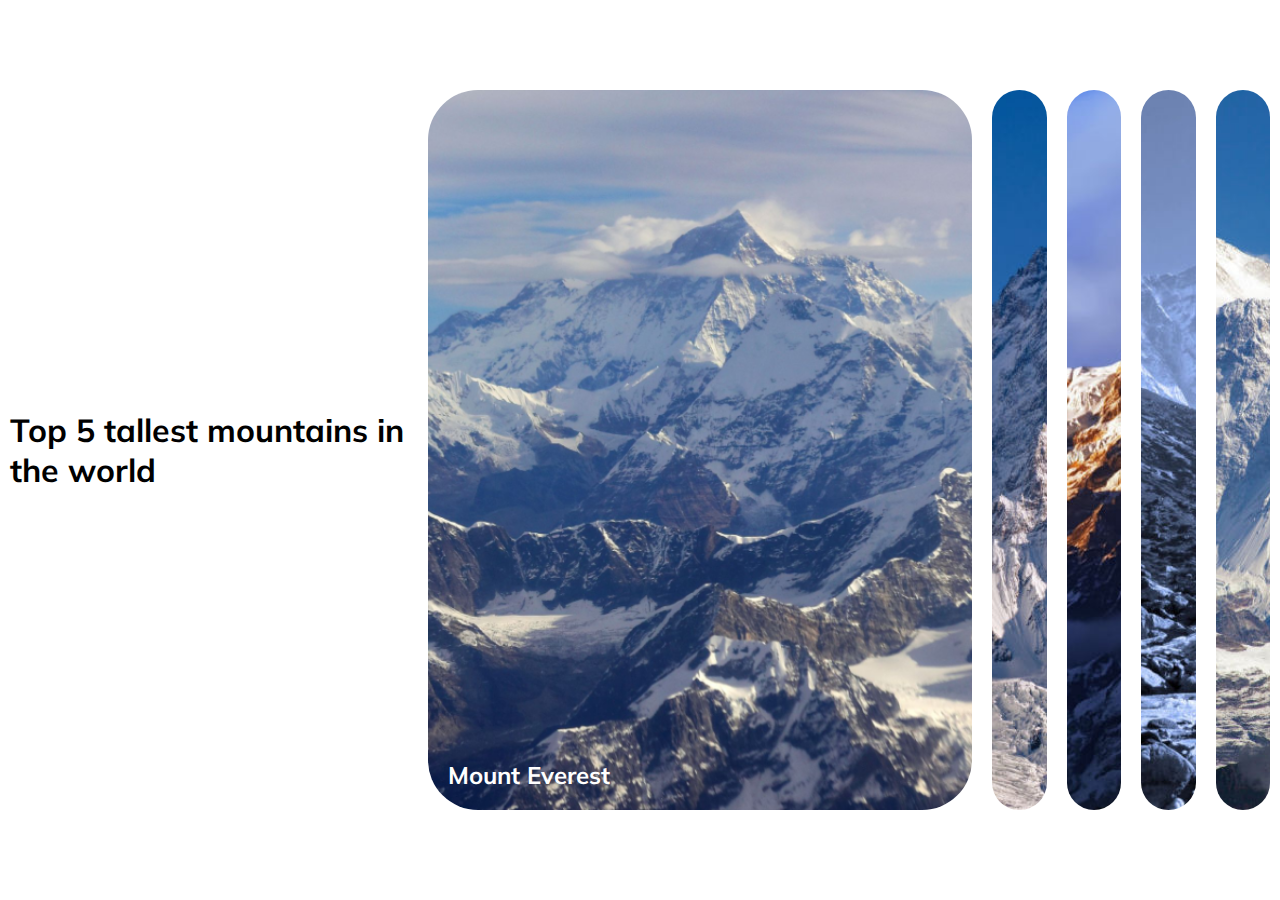
<file: expanding_cards/index.html>
<!DOCTYPE html>
<html lang="en">
  <head>
    <meta charset="UTF-8" />
    <meta name="viewport" content="width=device-width, initial-scale=1.0" />
    <link
      rel="stylesheet"
      href="https://cdnjs.cloudflare.com/ajax/libs/font-awesome/6.5.1/css/all.min.css"
      integrity="sha512-DTOQO9RWCH3ppGqcWaEA1BIZOC6xxalwEsw9c2QQeAIftl+Vegovlnee1c9QX4TctnWMn13TZye+giMm8e2LwA=="
      crossorigin="anonymous"
      referrerpolicy="no-referrer"
    />
    <link rel="stylesheet" href="styles.css" />
    <title>Expanding Cards</title>
  </head>
  <body>
    <div>
      <h1>Top 5 tallest mountains in the world</h1>
    </div>
    <div class="container">
      <div class="panel active">
        <h3>Mount Everest</h3>
      </div>
      <div class="panel k2">
        <h3>Mount K2</h3>
      </div>
      <div class="panel kang">
        <h3>Mount Kangchenjunga</h3>
      </div>
      <div class="panel lhotse">
        <h3>Mount Lhotse</h3>
      </div>
      <div class="panel makalu">
        <h3>Mount Makalu</h3>
      </div>
    </div>
    <script src="script.js"></script>
  </body>
</html>
</file>
<file: expanding_cards/styles.css>
@import url('https://fonts.googleapis.com/css?family=Muli&display=swap');
* {
  box-sizing: border-box; /*if we add an padding or boder to any element it doesnt affect the width */
}

body {
  font-family: 'Muli', sans-serif;
  display: flex; /* because we are centering everything in this poject i.e middle of the viewport */

  /* flex-direction: column; */
  align-items: center;
  justify-content: center;
  height: 100vh; /*take up the entire height of the browser*/
  overflow: hidden; /* no scroll bars */
  margin: 0;
}
h1 {
  padding-left: 10px;
}

.container {
  display: flex;
  width: 90vw;
}
.panel {
  background-size: cover;
  background-position: center;
  background-repeat: no-repeat;
  height: 80vh;
  border-radius: 50px;
  color: #fff;
  cursor: pointer;
  flex: 0.5;
  max-height: 100%;
  margin: 10px;
  position: relative;
  transition: flex 0.7s ease-in;
}

.panel h3 {
  font-size: 24px;
  position: absolute;
  bottom: 20px;
  left: 20px;
  margin: 0;
  opacity: 0;
}

.panel.active {
  flex: 5;
}

.panel.active h3 {
  opacity: 1;
  transition: opacity 0.3s ease-in 0.4s;
}

.active {
  background-image: url('images/Mount-Everest.png');
}

.k2 {
  background-image: url('images/Mount-K2.jpg');
}

.kang {
  background-image: url('images/Kangchenjunga.jpg');
}

.lhotse {
  background-image: url('images/Lhotse.jpg');
}

.makalu {
  background-image: url('images/Makalu.jpg');
}

@media (max-width: 480px) {
  .container {
    width: 100vw;
  }

  .panel:nth-of-type(4),
  .panel:nth-of-type(5) {
    display: none;
  }
}
</file>
